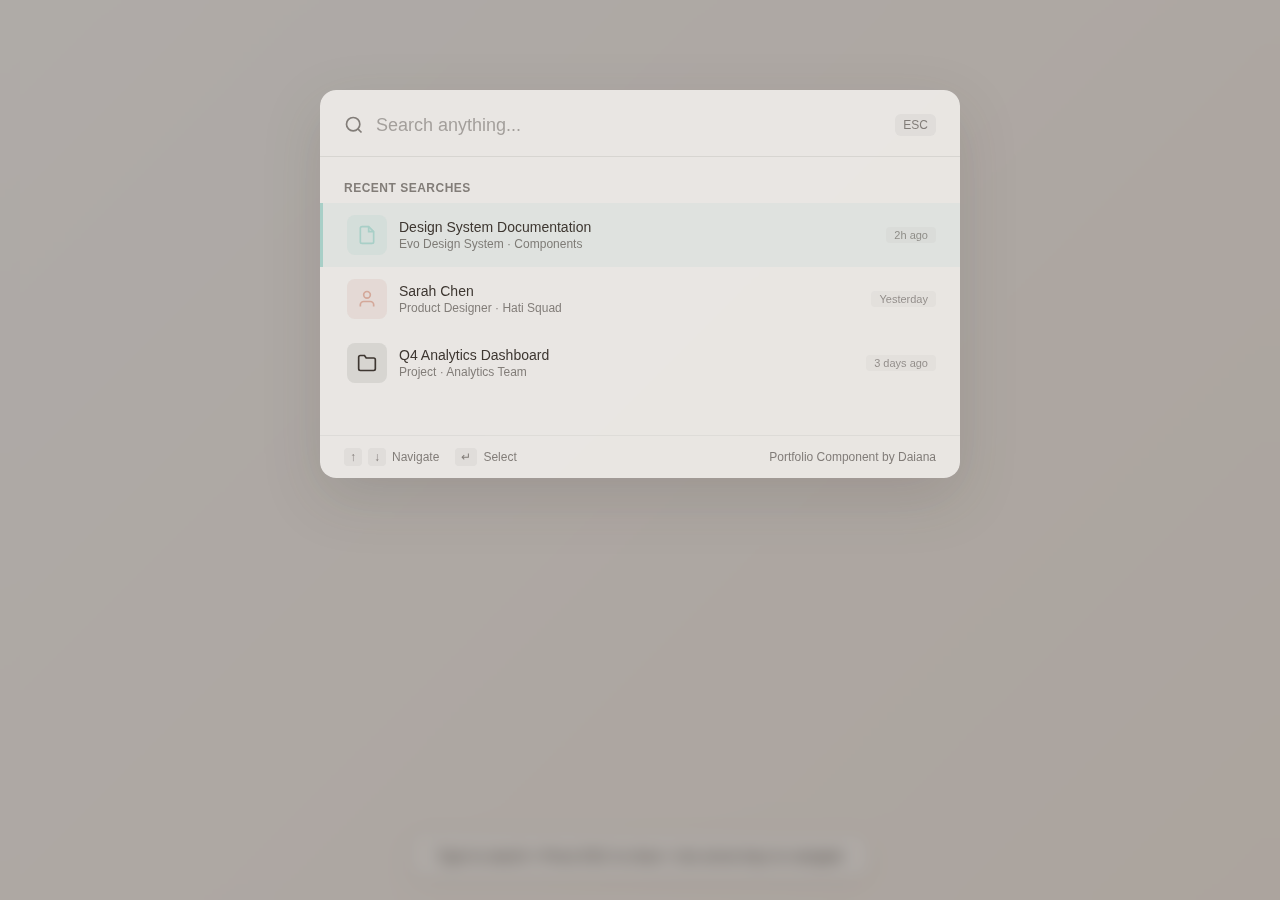
<file: global-search.html>
<!DOCTYPE html>
<html lang="en">
<head>
    <meta charset="UTF-8">
    <meta name="viewport" content="width=device-width, initial-scale=1.0">
    <title>Global Search - Portfolio Component</title>
    <style>
        * {
            margin: 0;
            padding: 0;
            box-sizing: border-box;
        }

        :root {
            --brown-primary: #3E3731;
            --rose-tint: #D4A89A;
            --mint: #A8CFC7;
            --warm-white: #FAF8F6;
            --soft-shadow: rgba(62, 55, 49, 0.1);
            --glass-bg: rgba(250, 248, 246, 0.85);
        }

        body {
            font-family: -apple-system, BlinkMacSystemFont, 'Segoe UI', Roboto, Oxygen, Ubuntu, Cantarell, sans-serif;
            background: linear-gradient(135deg, var(--warm-white) 0%, #F5EDE6 100%);
            min-height: 100vh;
            display: flex;
            align-items: center;
            justify-content: center;
            padding: 20px;
            color: var(--brown-primary);
        }

        .search-overlay {
            position: fixed;
            inset: 0;
            background: rgba(62, 55, 49, 0.4);
            backdrop-filter: blur(8px);
            display: flex;
            align-items: flex-start;
            justify-content: center;
            padding-top: 10vh;
            z-index: 1000;
            animation: fadeIn 0.2s ease-out;
        }

        @keyframes fadeIn {
            from { opacity: 0; }
            to { opacity: 1; }
        }

        .search-container {
            width: 100%;
            max-width: 640px;
            background: var(--glass-bg);
            backdrop-filter: blur(20px);
            border-radius: 16px;
            box-shadow: 0 20px 60px rgba(62, 55, 49, 0.15);
            overflow: hidden;
            animation: slideUp 0.3s ease-out;
        }

        @keyframes slideUp {
            from {
                opacity: 0;
                transform: translateY(20px);
            }
            to {
                opacity: 1;
                transform: translateY(0);
            }
        }

        .search-header {
            padding: 24px 24px 20px;
            border-bottom: 1px solid rgba(62, 55, 49, 0.1);
        }

        .search-input-wrapper {
            display: flex;
            align-items: center;
            gap: 12px;
        }

        .search-icon {
            width: 20px;
            height: 20px;
            color: var(--brown-primary);
            opacity: 0.6;
        }

        .search-input {
            flex: 1;
            border: none;
            background: transparent;
            font-size: 18px;
            color: var(--brown-primary);
            outline: none;
            font-weight: 400;
        }

        .search-input::placeholder {
            color: var(--brown-primary);
            opacity: 0.4;
        }

        .keyboard-shortcut {
            display: flex;
            align-items: center;
            gap: 4px;
            padding: 4px 8px;
            background: rgba(62, 55, 49, 0.08);
            border-radius: 6px;
            font-size: 12px;
            font-weight: 500;
            color: var(--brown-primary);
            opacity: 0.6;
        }

        .search-content {
            max-height: 500px;
            overflow-y: auto;
            padding: 16px 0;
        }

        .search-section {
            margin-bottom: 24px;
        }

        .section-title {
            padding: 8px 24px;
            font-size: 12px;
            font-weight: 600;
            text-transform: uppercase;
            letter-spacing: 0.5px;
            color: var(--brown-primary);
            opacity: 0.6;
        }

        .search-results {
            list-style: none;
        }

        .search-result-item {
            padding: 12px 24px;
            display: flex;
            align-items: center;
            gap: 12px;
            cursor: pointer;
            transition: background 0.15s ease;
            border-left: 3px solid transparent;
        }

        .search-result-item:hover,
        .search-result-item.active {
            background: rgba(168, 207, 199, 0.15);
            border-left-color: var(--mint);
        }

        .result-icon {
            width: 40px;
            height: 40px;
            border-radius: 8px;
            display: flex;
            align-items: center;
            justify-content: center;
            flex-shrink: 0;
        }

        .result-icon.document {
            background: rgba(168, 207, 199, 0.2);
            color: var(--mint);
        }

        .result-icon.person {
            background: rgba(212, 168, 154, 0.2);
            color: var(--rose-tint);
        }

        .result-icon.project {
            background: rgba(62, 55, 49, 0.1);
            color: var(--brown-primary);
        }

        .result-info {
            flex: 1;
            min-width: 0;
        }

        .result-title {
            font-size: 14px;
            font-weight: 500;
            color: var(--brown-primary);
            margin-bottom: 2px;
            white-space: nowrap;
            overflow: hidden;
            text-overflow: ellipsis;
        }

        .result-subtitle {
            font-size: 12px;
            color: var(--brown-primary);
            opacity: 0.6;
            white-space: nowrap;
            overflow: hidden;
            text-overflow: ellipsis;
        }

        .result-meta {
            font-size: 11px;
            color: var(--brown-primary);
            opacity: 0.5;
            padding: 2px 8px;
            background: rgba(62, 55, 49, 0.06);
            border-radius: 4px;
            white-space: nowrap;
        }

        .empty-state {
            padding: 60px 24px;
            text-align: center;
            display: none;
        }

        .empty-state.show {
            display: block;
        }

        .empty-state-icon {
            width: 64px;
            height: 64px;
            margin: 0 auto 16px;
            opacity: 0.3;
        }

        .empty-state-title {
            font-size: 16px;
            font-weight: 500;
            color: var(--brown-primary);
            margin-bottom: 8px;
        }

        .empty-state-text {
            font-size: 14px;
            color: var(--brown-primary);
            opacity: 0.6;
        }

        .search-footer {
            padding: 12px 24px;
            border-top: 1px solid rgba(62, 55, 49, 0.1);
            display: flex;
            align-items: center;
            justify-content: space-between;
            font-size: 12px;
            color: var(--brown-primary);
            opacity: 0.6;
        }

        .footer-shortcuts {
            display: flex;
            gap: 16px;
        }

        .footer-shortcut {
            display: flex;
            align-items: center;
            gap: 6px;
        }

        .key {
            padding: 2px 6px;
            background: rgba(62, 55, 49, 0.08);
            border-radius: 4px;
            font-weight: 500;
        }

        .search-content::-webkit-scrollbar {
            width: 8px;
        }

        .search-content::-webkit-scrollbar-track {
            background: transparent;
        }

        .search-content::-webkit-scrollbar-thumb {
            background: rgba(62, 55, 49, 0.2);
            border-radius: 4px;
        }

        .search-content::-webkit-scrollbar-thumb:hover {
            background: rgba(62, 55, 49, 0.3);
        }

        .demo-info {
            position: fixed;
            bottom: 24px;
            left: 50%;
            transform: translateX(-50%);
            background: var(--glass-bg);
            backdrop-filter: blur(20px);
            padding: 12px 24px;
            border-radius: 12px;
            box-shadow: 0 4px 20px var(--soft-shadow);
            font-size: 14px;
            color: var(--brown-primary);
            text-align: center;
        }

        .hidden {
            display: none;
        }
    </style>
</head>
<body>
    <div class="search-overlay">
        <div class="search-container" role="dialog" aria-label="Global search">
            <div class="search-header">
                <div class="search-input-wrapper">
                    <svg class="search-icon" viewBox="0 0 24 24" fill="none" stroke="currentColor" stroke-width="2">
                        <circle cx="11" cy="11" r="8"></circle>
                        <path d="m21 21-4.35-4.35"></path>
                    </svg>
                    <input 
                        type="text" 
                        class="search-input" 
                        placeholder="Search anything..."
                        aria-label="Search input"
                        id="searchInput"
                        autocomplete="off"
                    >
                    <div class="keyboard-shortcut">ESC</div>
                </div>
            </div>

            <div class="search-content" id="searchContent">
                <!-- Recent Searches Section -->
                <div class="search-section" id="recentSection">
                    <div class="section-title">Recent Searches</div>
                    <ul class="search-results">
                        <li class="search-result-item active" tabindex="0">
                            <div class="result-icon document">
                                <svg width="20" height="20" viewBox="0 0 24 24" fill="none" stroke="currentColor" stroke-width="2">
                                    <path d="M14 2H6a2 2 0 0 0-2 2v16a2 2 0 0 0 2 2h12a2 2 0 0 0 2-2V8z"></path>
                                    <polyline points="14 2 14 8 20 8"></polyline>
                                </svg>
                            </div>
                            <div class="result-info">
                                <div class="result-title">Design System Documentation</div>
                                <div class="result-subtitle">Evo Design System · Components</div>
                            </div>
                            <div class="result-meta">2h ago</div>
                        </li>
                        <li class="search-result-item" tabindex="0">
                            <div class="result-icon person">
                                <svg width="20" height="20" viewBox="0 0 24 24" fill="none" stroke="currentColor" stroke-width="2">
                                    <path d="M20 21v-2a4 4 0 0 0-4-4H8a4 4 0 0 0-4 4v2"></path>
                                    <circle cx="12" cy="7" r="4"></circle>
                                </svg>
                            </div>
                            <div class="result-info">
                                <div class="result-title">Sarah Chen</div>
                                <div class="result-subtitle">Product Designer · Hati Squad</div>
                            </div>
                            <div class="result-meta">Yesterday</div>
                        </li>
                        <li class="search-result-item" tabindex="0">
                            <div class="result-icon project">
                                <svg width="20" height="20" viewBox="0 0 24 24" fill="none" stroke="currentColor" stroke-width="2">
                                    <path d="M22 19a2 2 0 0 1-2 2H4a2 2 0 0 1-2-2V5a2 2 0 0 1 2-2h5l2 3h9a2 2 0 0 1 2 2z"></path>
                                </svg>
                            </div>
                            <div class="result-info">
                                <div class="result-title">Q4 Analytics Dashboard</div>
                                <div class="result-subtitle">Project · Analytics Team</div>
                            </div>
                            <div class="result-meta">3 days ago</div>
                        </li>
                    </ul>
                </div>

                <!-- Documents Section -->
                <div class="search-section hidden" id="documentsSection">
                    <div class="section-title">Documents</div>
                    <ul class="search-results">
                        <li class="search-result-item" tabindex="0">
                            <div class="result-icon document">
                                <svg width="20" height="20" viewBox="0 0 24 24" fill="none" stroke="currentColor" stroke-width="2">
                                    <path d="M14 2H6a2 2 0 0 0-2 2v16a2 2 0 0 0 2 2h12a2 2 0 0 0 2-2V8z"></path>
                                    <polyline points="14 2 14 8 20 8"></polyline>
                                </svg>
                            </div>
                            <div class="result-info">
                                <div class="result-title">Button Component Spec</div>
                                <div class="result-subtitle">Updated by Alex Kumar · 2 hours ago</div>
                            </div>
                        </li>
                        <li class="search-result-item" tabindex="0">
                            <div class="result-icon document">
                                <svg width="20" height="20" viewBox="0 0 24 24" fill="none" stroke="currentColor" stroke-width="2">
                                    <path d="M14 2H6a2 2 0 0 0-2 2v16a2 2 0 0 0 2 2h12a2 2 0 0 0 2-2V8z"></path>
                                    <polyline points="14 2 14 8 20 8"></polyline>
                                </svg>
                            </div>
                            <div class="result-info">
                                <div class="result-title">Accessibility Guidelines WCAG 2.2</div>
                                <div class="result-subtitle">Shared by Maria Santos · Yesterday</div>
                            </div>
                        </li>
                    </ul>
                </div>

                <!-- People Section -->
                <div class="search-section hidden" id="peopleSection">
                    <div class="section-title">People</div>
                    <ul class="search-results">
                        <li class="search-result-item" tabindex="0">
                            <div class="result-icon person">
                                <svg width="20" height="20" viewBox="0 0 24 24" fill="none" stroke="currentColor" stroke-width="2">
                                    <path d="M20 21v-2a4 4 0 0 0-4-4H8a4 4 0 0 0-4 4v2"></path>
                                    <circle cx="12" cy="7" r="4"></circle>
                                </svg>
                            </div>
                            <div class="result-info">
                                <div class="result-title">James Wilson</div>
                                <div class="result-subtitle">Engineering Lead · Platform Team</div>
                            </div>
                        </li>
                        <li class="search-result-item" tabindex="0">
                            <div class="result-icon person">
                                <svg width="20" height="20" viewBox="0 0 24 24" fill="none" stroke="currentColor" stroke-width="2">
                                    <path d="M20 21v-2a4 4 0 0 0-4-4H8a4 4 0 0 0-4 4v2"></path>
                                    <circle cx="12" cy="7" r="4"></circle>
                                </svg>
                            </div>
                            <div class="result-info">
                                <div class="result-title">Emma Rodriguez</div>
                                <div class="result-subtitle">UX Researcher · People HR</div>
                            </div>
                        </li>
                    </ul>
                </div>

                <!-- Projects Section -->
                <div class="search-section hidden" id="projectsSection">
                    <div class="section-title">Projects</div>
                    <ul class="search-results">
                        <li class="search-result-item" tabindex="0">
                            <div class="result-icon project">
                                <svg width="20" height="20" viewBox="0 0 24 24" fill="none" stroke="currentColor" stroke-width="2">
                                    <path d="M22 19a2 2 0 0 1-2 2H4a2 2 0 0 1-2-2V5a2 2 0 0 1 2-2h5l2 3h9a2 2 0 0 1 2 2z"></path>
                                </svg>
                            </div>
                            <div class="result-info">
                                <div class="result-title">Expense Management Redesign</div>
                                <div class="result-subtitle">12 members · Active</div>
                            </div>
                        </li>
                        <li class="search-result-item" tabindex="0">
                            <div class="result-icon project">
                                <svg width="20" height="20" viewBox="0 0 24 24" fill="none" stroke="currentColor" stroke-width="2">
                                    <path d="M22 19a2 2 0 0 1-2 2H4a2 2 0 0 1-2-2V5a2 2 0 0 1 2-2h5l2 3h9a2 2 0 0 1 2 2z"></path>
                                </svg>
                            </div>
                            <div class="result-info">
                                <div class="result-title">Mobile App V2</div>
                                <div class="result-subtitle">8 members · In Progress</div>
                            </div>
                        </li>
                    </ul>
                </div>

                <!-- Empty State -->
                <div class="empty-state" id="emptyState">
                    <svg class="empty-state-icon" viewBox="0 0 24 24" fill="none" stroke="currentColor" stroke-width="2">
                        <circle cx="11" cy="11" r="8"></circle>
                        <path d="m21 21-4.35-4.35"></path>
                    </svg>
                    <div class="empty-state-title">No results found</div>
                    <div class="empty-state-text">Try searching for documents, people, or projects</div>
                </div>
            </div>

            <div class="search-footer">
                <div class="footer-shortcuts">
                    <div class="footer-shortcut">
                        <span class="key">↑</span>
                        <span class="key">↓</span>
                        <span>Navigate</span>
                    </div>
                    <div class="footer-shortcut">
                        <span class="key">↵</span>
                        <span>Select</span>
                    </div>
                </div>
                <div>Portfolio Component by Daiana</div>
            </div>
        </div>
    </div>

    <div class="demo-info">
        Type to search • Press ESC to close • Use arrow keys to navigate
    </div>

    <script>
        const searchInput = document.getElementById('searchInput');
        const recentSection = document.getElementById('recentSection');
        const documentsSection = document.getElementById('documentsSection');
        const peopleSection = document.getElementById('peopleSection');
        const projectsSection = document.getElementById('projectsSection');
        const emptyState = document.getElementById('emptyState');
        const allItems = document.querySelectorAll('.search-result-item');

        let currentIndex = 0;

        // Focus input on load
        searchInput.focus();

        // Search functionality
        searchInput.addEventListener('input', (e) => {
            const query = e.target.value.toLowerCase().trim();

            if (query.length === 0) {
                // Show recent searches
                recentSection.classList.remove('hidden');
                documentsSection.classList.add('hidden');
                peopleSection.classList.add('hidden');
                projectsSection.classList.add('hidden');
                emptyState.classList.remove('show');
            } else {
                // Show search results
                recentSection.classList.add('hidden');
                documentsSection.classList.remove('hidden');
                peopleSection.classList.remove('hidden');
                projectsSection.classList.remove('hidden');
                emptyState.classList.remove('show');

                // Simple filter logic (in real app, this would be actual search)
                let hasResults = false;
                document.querySelectorAll('.search-result-item').forEach(item => {
                    const title = item.querySelector('.result-title').textContent.toLowerCase();
                    const subtitle = item.querySelector('.result-subtitle').textContent.toLowerCase();
                    
                    if (title.includes(query) || subtitle.includes(query)) {
                        item.style.display = 'flex';
                        hasResults = true;
                    } else {
                        item.style.display = 'none';
                    }
                });

                if (!hasResults) {
                    documentsSection.classList.add('hidden');
                    peopleSection.classList.add('hidden');
                    projectsSection.classList.add('hidden');
                    emptyState.classList.add('show');
                }
            }

            // Reset active state
            updateActiveItem(0);
        });

        // Keyboard navigation
        function updateActiveItem(index) {
            const visibleItems = Array.from(allItems).filter(item => item.style.display !== 'none');
            
            if (visibleItems.length === 0) return;

            // Remove active from all
            allItems.forEach(item => item.classList.remove('active'));

            // Add active to current
            if (index >= 0 && index < visibleItems.length) {
                currentIndex = index;
                visibleItems[currentIndex].classList.add('active');
                visibleItems[currentIndex].scrollIntoView({ block: 'nearest', behavior: 'smooth' });
            }
        }

        searchInput.addEventListener('keydown', (e) => {
            const visibleItems = Array.from(allItems).filter(item => item.style.display !== 'none');

            if (e.key === 'ArrowDown') {
                e.preventDefault();
                currentIndex = Math.min(currentIndex + 1, visibleItems.length - 1);
                updateActiveItem(currentIndex);
            } else if (e.key === 'ArrowUp') {
                e.preventDefault();
                currentIndex = Math.max(currentIndex - 1, 0);
                updateActiveItem(currentIndex);
            } else if (e.key === 'Enter') {
                e.preventDefault();
                const activeItem = document.querySelector('.search-result-item.active');
                if (activeItem) {
                    alert('Selected: ' + activeItem.querySelector('.result-title').textContent);
                }
            } else if (e.key === 'Escape') {
                searchInput.value = '';
                searchInput.blur();
            }
        });

        // Click handlers
        allItems.forEach((item, index) => {
            item.addEventListener('click', () => {
                alert('Selected: ' + item.querySelector('.result-title').textContent);
            });

            item.addEventListener('mouseenter', () => {
                allItems.forEach(i => i.classList.remove('active'));
                item.classList.add('active');
            });
        });
    </script>
</body>
</html>
</file>
